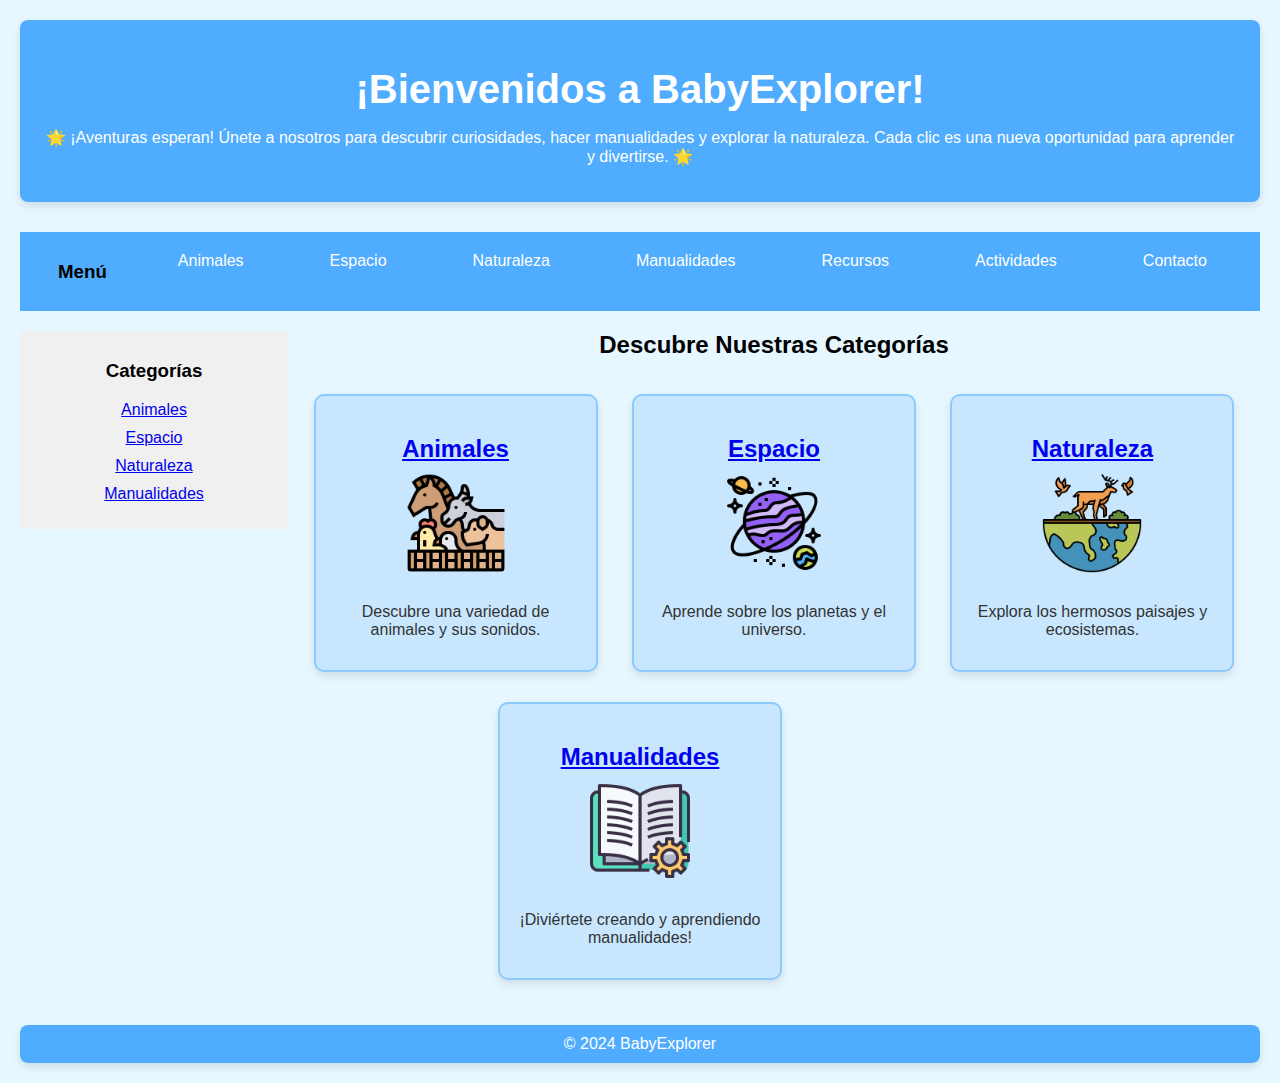
<file: index.html>
<!DOCTYPE html>
<html lang="es">
<head>
    <meta charset="UTF-8">
    <meta name="viewport" content="width=device-width, initial-scale=1.0">
    <title>BabyExplorer</title>
    <link rel="stylesheet" href="assets/css/styles.css">
    <style>
        /* Estilos CSS adicionales para la demostración */
        .highlight {
            border: 2px solid gold;
            background-color: #f0f8ff;
        }
        .emphasized {
            border: 2px dashed red;
            background-color: #ffe4e1;
        }
        .card {
            display: inline-block;
            background-color: rgba(79, 172, 254, 0.2); /* Fondo suave azul claro */
            border: 2px solid rgba(79, 172, 254, 0.5); /* Borde azul claro con opacidad */
            border-radius: 10px;
            box-shadow: 0 4px 8px rgba(0, 0, 0, 0.1);
            width: 250px;
            margin: 15px;
            padding: 15px;
            transition: transform 0.3s, box-shadow 0.3s;
            cursor: pointer;
        }

        /* Efecto de hover para tarjetas */
        .card:hover {
            transform: scale(1.05);
            box-shadow: 0 8px 16px rgba(0, 0, 0, 0.2);
        }

        /* Estilo para los menús */
        nav {
            margin-bottom: 20px;
        }

        .top-menu {
            margin-bottom: 20px;
            background-color: #4facfe; /* Fondo azul */
            padding: 10px;
        }

        .top-menu a {
            text-decoration: none;
            padding: 10px 15px;
            color: white;
            border-radius: 5px;
            transition: background-color 0.3s;
        }

        .top-menu a:hover {
            background-color: #1a75ff;
        }

        .side-menu {
            float: left;
            width: 20%;
            padding: 10px;
            background-color: #f0f0f0; /* Fondo gris claro */
        }

        .side-menu ul {
            list-style-type: none;
            padding: 0;
        }

        .side-menu li {
            margin-bottom: 10px;
        }
    </style>
</head>
<body>
    <header>
        <h1>¡Bienvenidos a BabyExplorer!</h1>
        <p>🌟 ¡Aventuras esperan! Únete a nosotros para descubrir curiosidades, hacer manualidades y explorar la naturaleza. Cada clic es una nueva oportunidad para aprender y divertirse. 🌟</p>
    </header>

    <!-- Menús de navegación -->
    <nav>
        <div class="top-menu">
            <h3>Menú </h3>
            <a href="#animales">Animales</a>
            <a href="#espacio">Espacio</a>
            <a href="#naturaleza">Naturaleza</a>
            <a href="#manualidades">Manualidades</a>
            <a href="#recursos">Recursos</a>
            <a href="#actividades">Actividades</a>
            <a href="#contacto">Contacto</a>
        </div>
    </nav>

    <aside class="side-menu">
        <h3>Categorías</h3>
        <ul>
            <li><a href="categorias/animales.html">Animales</a></li>
            <li><a href="categorias/espacio.html">Espacio</a></li>
            <li><a href="categorias/naturaleza.html">Naturaleza</a></li>
            <li><a href="categorias/manualidades.html">Manualidades</a></li>
        </ul>
    </aside>

    <main>
        <h2>Descubre Nuestras Categorías</h2>
        <div class="card" id="animales">
            <h3><a href="categorias/animales.html">Animales</a></h3>
            <img src="assets/icons/animales.png" alt="Animales">
            <p>Descubre una variedad de animales y sus sonidos.</p>
        </div>

        <div class="card" id="espacio">
            <h3><a href="categorias/espacio.html">Espacio</a></h3>
            <img src="assets/icons/espacio.png" alt="Espacio">
            <p>Aprende sobre los planetas y el universo.</p>
        </div>

        <div class="card" id="naturaleza">
            <h3><a href="categorias/naturaleza.html">Naturaleza</a></h3>
            <img src="assets/icons/naturaleza.png" alt="Naturaleza">
            <p>Explora los hermosos paisajes y ecosistemas.</p>
        </div>

        <div class="card" id="manualidades">
            <h3><a href="categorias/manualidades.html">Manualidades</a></h3>
            <img src="assets/icons/manualidades.png" alt="Manualidades">
            <p>¡Diviértete creando y aprendiendo manualidades!</p>
        </div>
    </main>

    <footer>
        <p>&copy; 2024 BabyExplorer</p>
    </footer>

    <script src="assets/js/scripts.js"></script>
    <script>
        // JavaScript para aplicar estilos a la primera y segunda tarjeta
        document.addEventListener("DOMContentLoaded", function() {
            const cards = document.querySelectorAll('.card');

            if (cards.length > 0) {
                // Aplicar estilos a la primera tarjeta
                cards[0].classList.add('highlight');

                // Aplicar estilos a la segunda tarjeta
                if (cards.length > 1) {
                    cards[1].classList.add('emphasized');
                }
            }
        });
    </script>
</body>
</html>
</file>
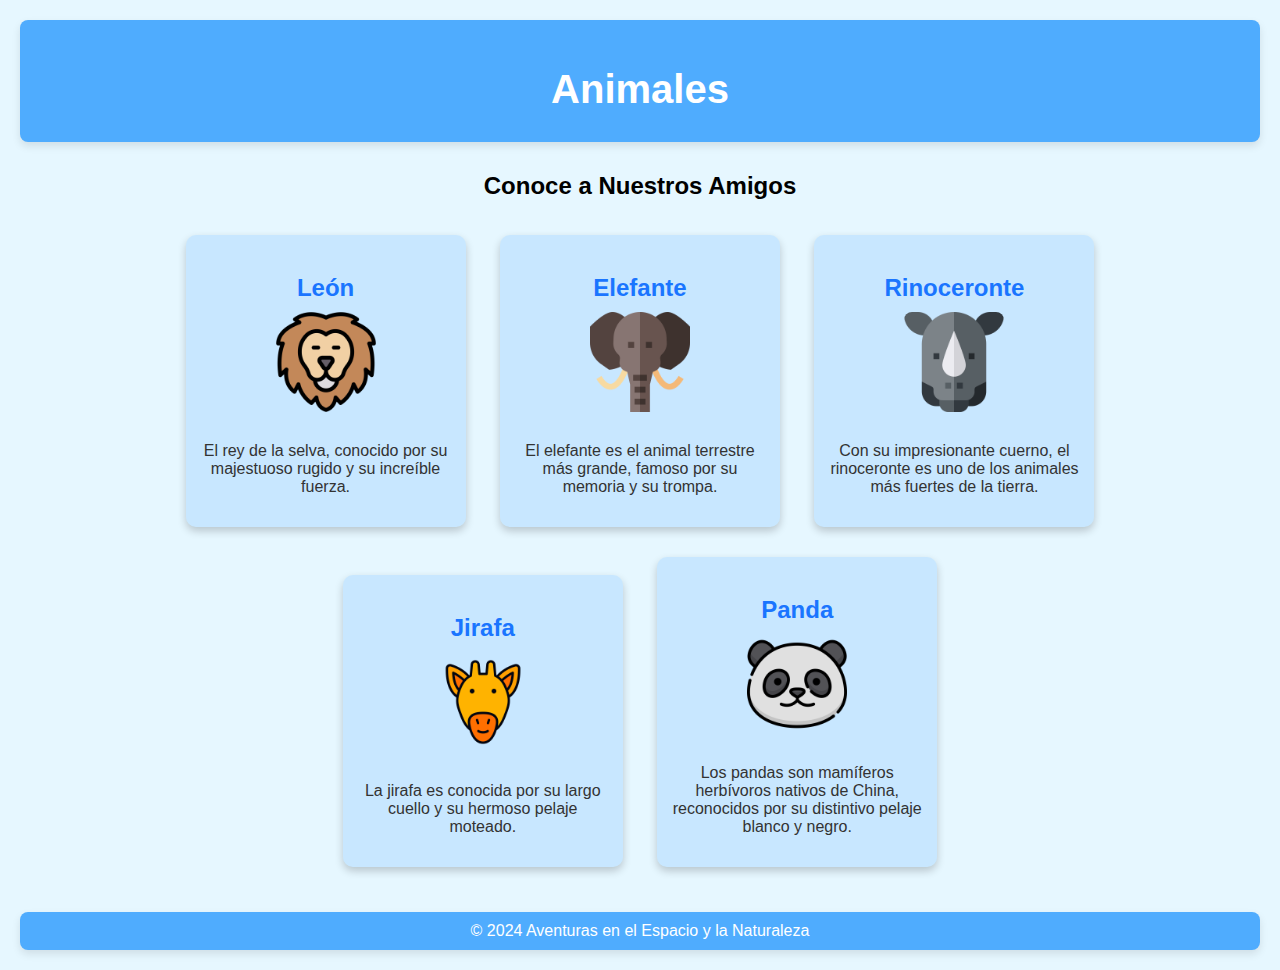
<file: categorias/animales.html>
<!DOCTYPE html>
<html lang="es">
<head>
    <meta charset="UTF-8">
    <meta name="viewport" content="width=device-width, initial-scale=1.0">
    <title>Animales</title>
    <link rel="stylesheet" href="../assets/css/styles.css">
</head>
<body>
    <header>
        <h1>Animales</h1>
    </header>
    <main>
        <h2>Conoce a Nuestros Amigos</h2>

        <div class="card">
            <h3>León</h3>
            <img src="../assets/icons/lion.png" alt="León" width="100">
            <p>El rey de la selva, conocido por su majestuoso rugido y su increíble fuerza.</p>
        </div>

        <div class="card">
            <h3>Elefante</h3>
            <img src="../assets/icons/elephant.png" alt="Elefante" width="100">
            <p>El elefante es el animal terrestre más grande, famoso por su memoria y su trompa.</p>
        </div>

        <div class="card">
            <h3>Rinoceronte</h3>
            <img src="../assets/icons/rhinoceros.png" alt="Rinoceronte" width="100">
            <p>Con su impresionante cuerno, el rinoceronte es uno de los animales más fuertes de la tierra.</p>
        </div>

        <div class="card">
            <h3>Jirafa</h3>
            <img src="../assets/icons/giraffe.png" alt="Jirafa" width="100">
            <p>La jirafa es conocida por su largo cuello y su hermoso pelaje moteado.</p>
        </div>

        <div class="card">
            <h3>Panda</h3>
            <img src="../assets/icons/panda.png" alt="Pingüino" width="100">
            <p>Los pandas son mamíferos herbívoros nativos de China, reconocidos por su distintivo pelaje blanco y negro.</p>
        </div>
    </main>
    <footer>
        <p>&copy; 2024 Aventuras en el Espacio y la Naturaleza</p>
    </footer>
</body>
</html>
</file>
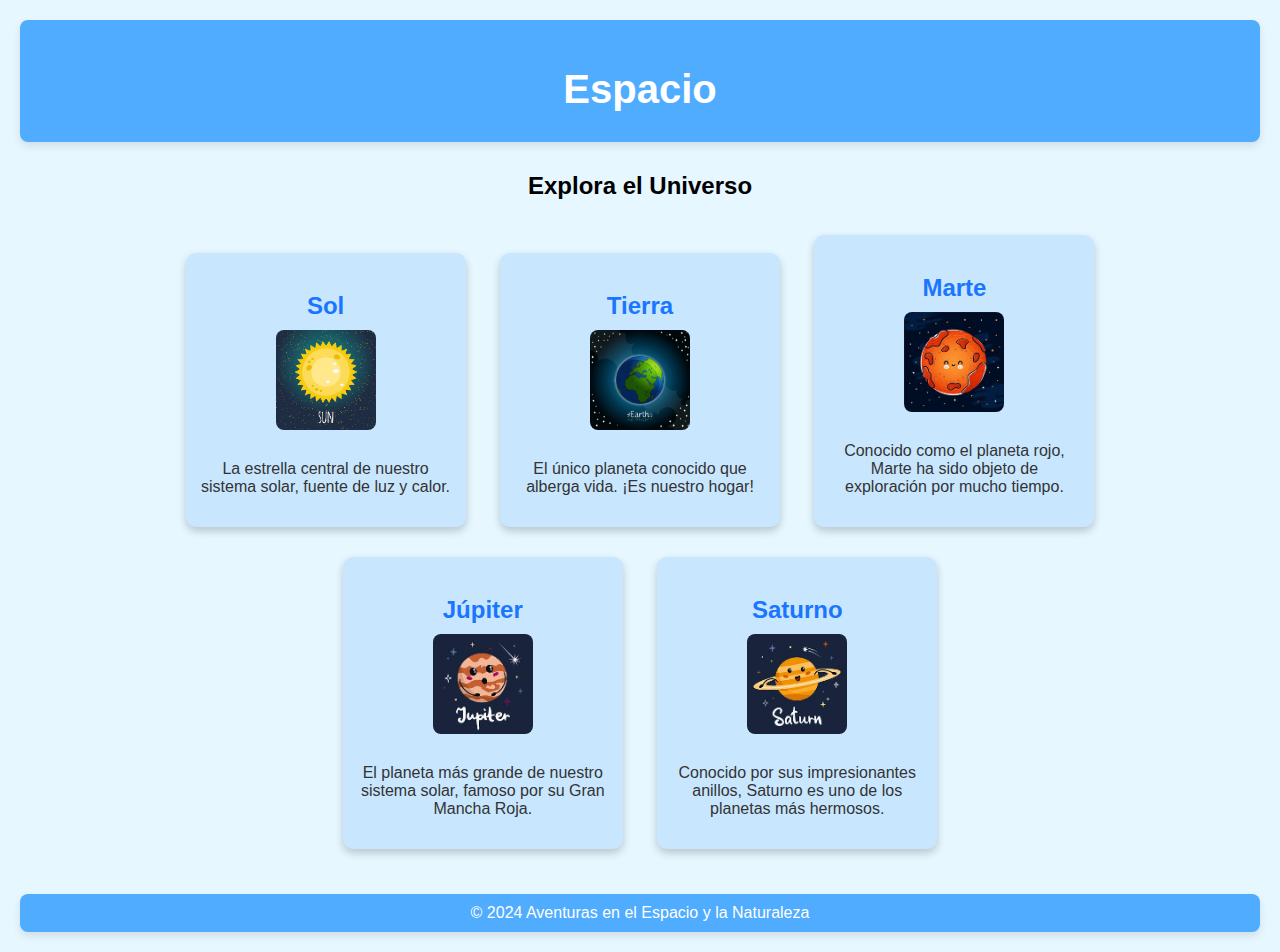
<file: categorias/espacio.html>
<!DOCTYPE html>
<html lang="es">
<head>
    <meta charset="UTF-8">
    <meta name="viewport" content="width=device-width, initial-scale=1.0">
    <title>Espacio</title>
    <link rel="stylesheet" href="../assets/css/styles.css">
</head>
<body>
    <header>
        <h1>Espacio</h1>
    </header>
    <main>
        <h2>Explora el Universo</h2>

        <div class="card">
            <h3>Sol</h3>
            <img src="../assets/img/sol.jpg" alt="Sol" width="100">
            <p>La estrella central de nuestro sistema solar, fuente de luz y calor.</p>
        </div>

        <div class="card">
            <h3>Tierra</h3>
            <img src="../assets/img/tierra.jpg" alt="Tierra" width="100">
            <p>El único planeta conocido que alberga vida. ¡Es nuestro hogar!</p>
        </div>

        <div class="card">
            <h3>Marte</h3>
            <img src="../assets/img/marte.jpg" alt="Marte" width="100">
            <p>Conocido como el planeta rojo, Marte ha sido objeto de exploración por mucho tiempo.</p>
        </div>

        <div class="card">
            <h3>Júpiter</h3>
            <img src="../assets/img/jupiter.jpg" alt="Júpiter" width="100">
            <p>El planeta más grande de nuestro sistema solar, famoso por su Gran Mancha Roja.</p>
        </div>

        <div class="card">
            <h3>Saturno</h3>
            <img src="../assets/img/saturno.jpg" alt="Saturno" width="100">
            <p>Conocido por sus impresionantes anillos, Saturno es uno de los planetas más hermosos.</p>
        </div>
    </main>
    <footer>
        <p>&copy; 2024 Aventuras en el Espacio y la Naturaleza</p>
    </footer>
</body>
</html>
</file>
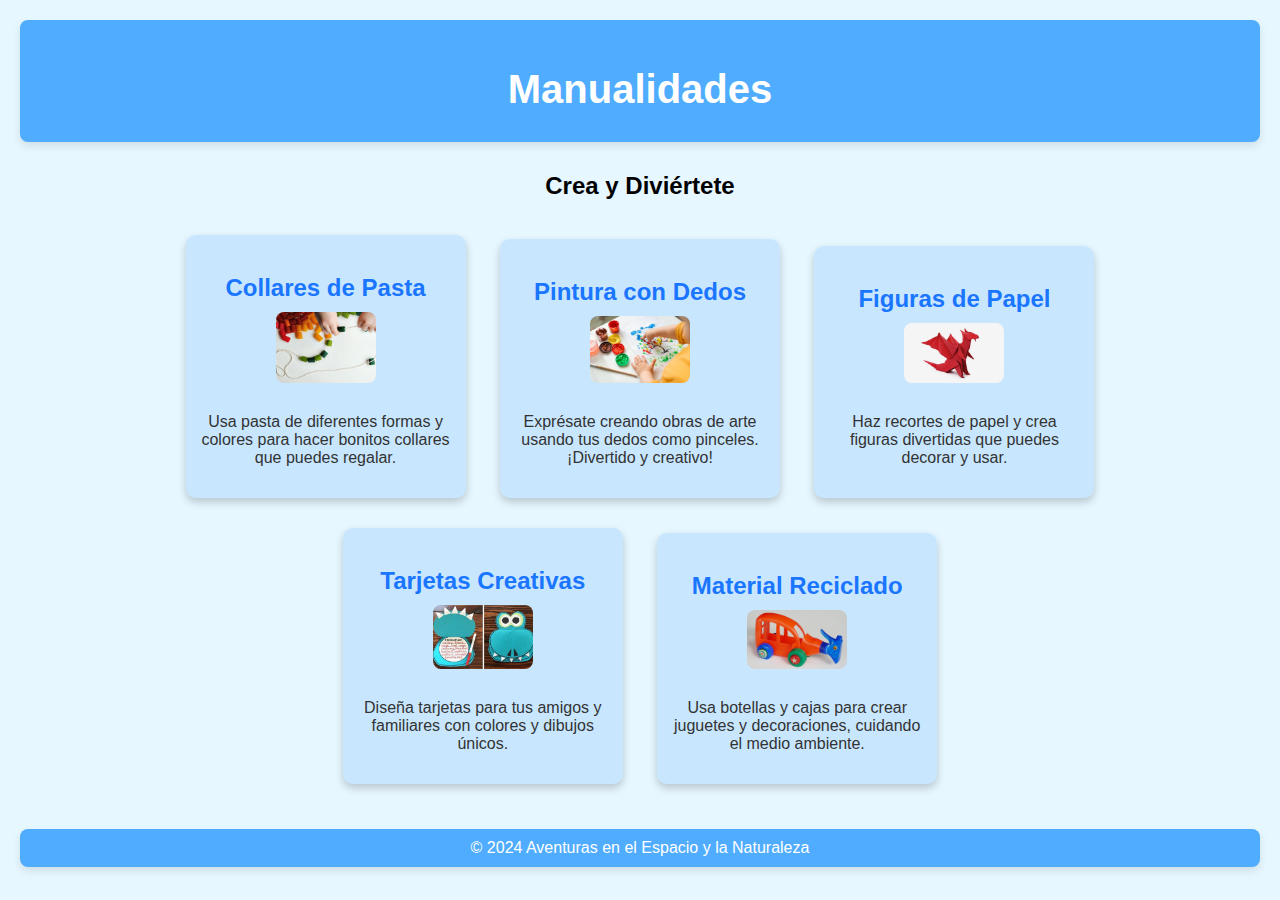
<file: categorias/manualidades.html>
<!DOCTYPE html>
<html lang="es">
<head>
    <meta charset="UTF-8">
    <meta name="viewport" content="width=device-width, initial-scale=1.0">
    <title>Manualidades</title>
    <link rel="stylesheet" href="../assets/css/styles.css">
</head>
<body>
    <header>
        <h1>Manualidades</h1>
    </header>
    <main>
        <h2>Crea y Diviértete</h2>

        <div class="card">
            <h3>Collares de Pasta</h3>
            <img src="../assets/img/collarpasta.jpg" alt="Collares de Pasta" width="100">
            <p>Usa pasta de diferentes formas y colores para hacer bonitos collares que puedes regalar.</p>
        </div>

        <div class="card">
            <h3>Pintura con Dedos</h3>
            <img src="../assets/img/pinturadedos.jpg" alt="Pintura con Dedos" width="100">
            <p>Exprésate creando obras de arte usando tus dedos como pinceles. ¡Divertido y creativo!</p>
        </div>

        <div class="card">
            <h3>Figuras de Papel</h3>
            <img src="../assets/img/figurasdepapel.jpg" alt="Figuras de Papel" width="100">
            <p>Haz recortes de papel y crea figuras divertidas que puedes decorar y usar.</p>
        </div>

        <div class="card">
            <h3>Tarjetas Creativas</h3>
            <img src="../assets/img/tarjetas.jpg" alt="Tarjetas Creativas" width="100">
            <p>Diseña tarjetas para tus amigos y familiares con colores y dibujos únicos.</p>
        </div>

        <div class="card">
            <h3>Material Reciclado</h3>
            <img src="../assets/img/materialreciclado.jpg" alt="Material Reciclado" width="100">
            <p>Usa botellas y cajas para crear juguetes y decoraciones, cuidando el medio ambiente.</p>
        </div>
    </main>
    <footer>
        <p>&copy; 2024 Aventuras en el Espacio y la Naturaleza</p>
    </footer>
</body>
</html>
</file>
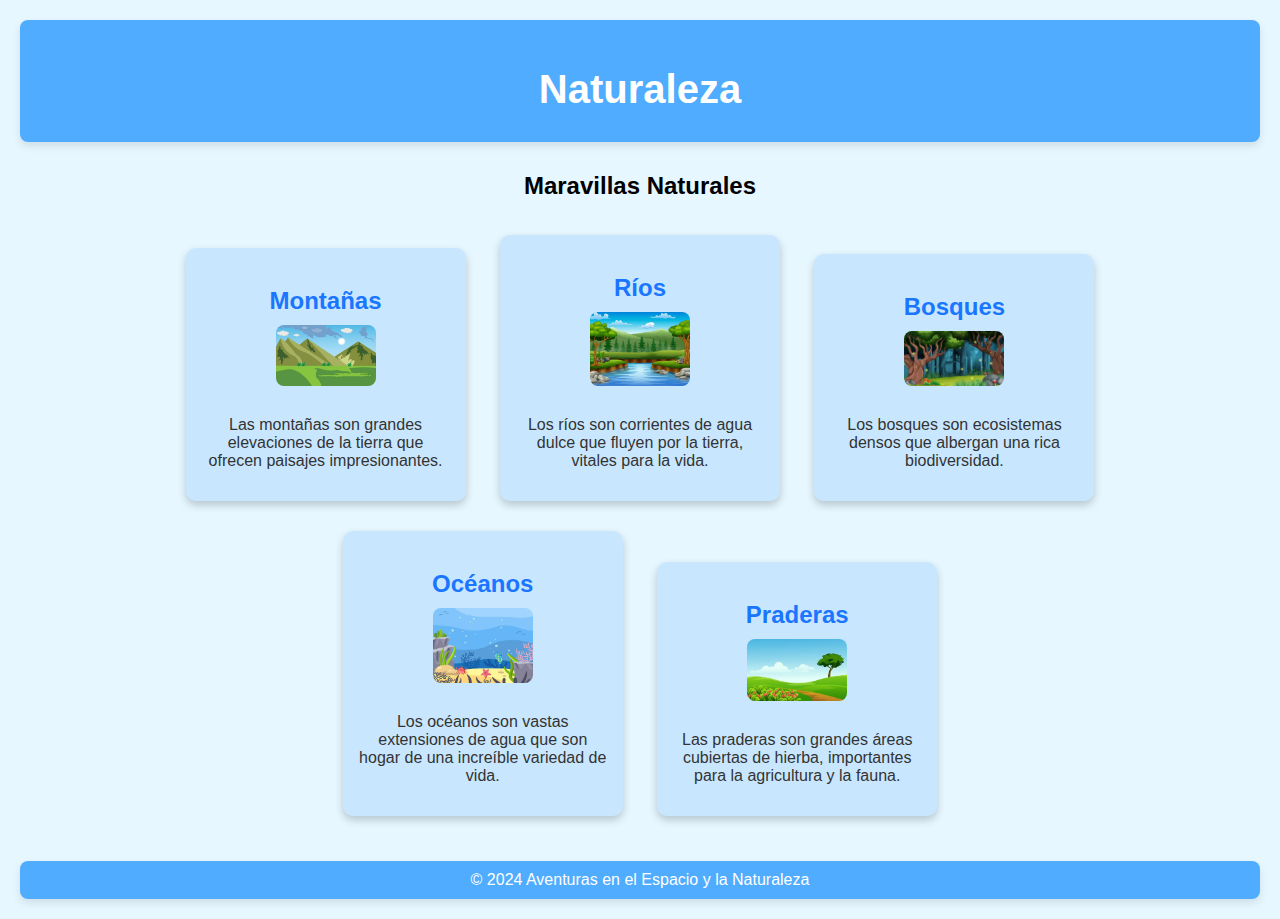
<file: categorias/naturaleza.html>
<!DOCTYPE html>
<html lang="es">
<head>
    <meta charset="UTF-8">
    <meta name="viewport" content="width=device-width, initial-scale=1.0">
    <title>Naturaleza</title>
    <link rel="stylesheet" href="../assets/css/styles.css">
</head>
<body>
    <header>
        <h1>Naturaleza</h1>
    </header>
    <main>
        <h2>Maravillas Naturales</h2>

        <div class="card">
            <h3>Montañas</h3>
            <img src="../assets/img/montana.jpg" alt="Montañas" width="100">
            <p>Las montañas son grandes elevaciones de la tierra que ofrecen paisajes impresionantes.</p>
        </div>

        <div class="card">
            <h3>Ríos</h3>
            <img src="../assets/img/rio.jpg" alt="Ríos" width="100">
            <p>Los ríos son corrientes de agua dulce que fluyen por la tierra, vitales para la vida.</p>
        </div>

        <div class="card">
            <h3>Bosques</h3>
            <img src="../assets/img/bosque.jpg" alt="Bosques" width="100">
            <p>Los bosques son ecosistemas densos que albergan una rica biodiversidad.</p>
        </div>

        <div class="card">
            <h3>Océanos</h3>
            <img src="../assets/img/oceano.jpg" alt="Océano" width="100">
            <p>Los océanos son vastas extensiones de agua que son hogar de una increíble variedad de vida.</p>
        </div>

        <div class="card">
            <h3>Praderas</h3>
            <img src="../assets/img/pradera.jpg" alt="Praderas" width="100">
            <p>Las praderas son grandes áreas cubiertas de hierba, importantes para la agricultura y la fauna.</p>
        </div>
    </main>
    <footer>
        <p>&copy; 2024 Aventuras en el Espacio y la Naturaleza</p>
    </footer>
</body>
</html>
</file>
<file: assets/css/styles.css>
/* Root variables for color palette */
:root {
    --primary-color: #4facfe;
    --secondary-color: #1a75ff;
    --background-color: #e6f7ff;
    --card-background: rgba(79, 172, 254, 0.2); /* Fondo suave azul claro */
    --text-color: #333;
    --hover-effect: rgba(0, 0, 0, 0.2);
}

/* Estilo general */
body {
    font-family: 'Arial', sans-serif;
    background-color: var(--background-color);
    text-align: center;
    padding: 20px;
    margin: 0;
}

/* Estructura del encabezado */
header {
    background-color: var(--primary-color);
    color: white;
    padding: 20px;
    margin-bottom: 30px;
    border-radius: 8px;
    box-shadow: 0 4px 8px rgba(0, 0, 0, 0.1);
}

/* Estilo del título principal */
h1 {
    font-size: 2.5rem;
    margin-bottom: 10px;
}

/* Estructura general de las tarjetas */
.card {
    display: inline-block;
    background-color: var(--card-background);
    border-radius: 10px;
    box-shadow: 0 4px 8px var(--hover-effect);
    width: 250px;
    margin: 15px;
    padding: 15px;
    transition: transform 0.3s, box-shadow 0.3s;
    cursor: pointer;
}

/* Animación al hacer clic */
.card.clicked {
    transform: scale(0.95);
}

/* Efecto de hover para tarjetas */
.card:hover {
    transform: scale(1.05);
    box-shadow: 0 8px 16px var(--hover-effect);
}

/* Títulos de las tarjetas */
.card h3 {
    font-size: 1.5rem;
    margin-bottom: 10px;
    color: var(--secondary-color);
}

/* Imágenes dentro de las tarjetas */
.card img {
    width: 100px;
    margin-bottom: 10px;
    border-radius: 8px;
    transition: transform 0.3s;
}

/* Zoom suave al pasar el mouse sobre imágenes */
.card img:hover {
    transform: scale(1.1);
}

/* Descripciones dentro de las tarjetas */
.card p {
    font-size: 1rem;
    color: var(--text-color);
}

/* Pie de página */
footer {
    background-color: var(--primary-color);
    color: white;
    padding: 10px;
    margin-top: 30px;
    border-radius: 8px;
    box-shadow: 0 4px 8px rgba(0, 0, 0, 0.1);
}

/* Estilo del texto en el pie de página */
footer p {
    margin: 0;
}

/* Responsive Design */
@media (max-width: 600px) {
    .card {
        width: 90%; /* Full width on small screens */
        margin: 10px auto; /* Center cards */
    }

    h1 {
        font-size: 2rem; /* Smaller title on small screens */
    }
}

/* Estilo para los menús */
nav {
    margin-bottom: 20px;
}

.menu {
    display: inline-block;
    margin-right: 20px;
}

.menu h3 {
    margin-bottom: 5px;
    color: var(--text-color);
}

.menu a {
    text-decoration: none;
    padding: 10px 15px;
    color: white;
    background-color: var(--primary-color);
    border-radius: 5px;
    transition: background-color 0.3s;
}

.menu a:hover {
    background-color: var(--secondary-color);
}

/* Estilo para el menú vertical */
.side-menu {
    float: left;
    width: 20%; /* Ancho del menú lateral */
    padding: 10px;
}

/* Estilo para el menú superior */
.top-menu {
    display: flex;
    justify-content: space-around;
}
</file>
